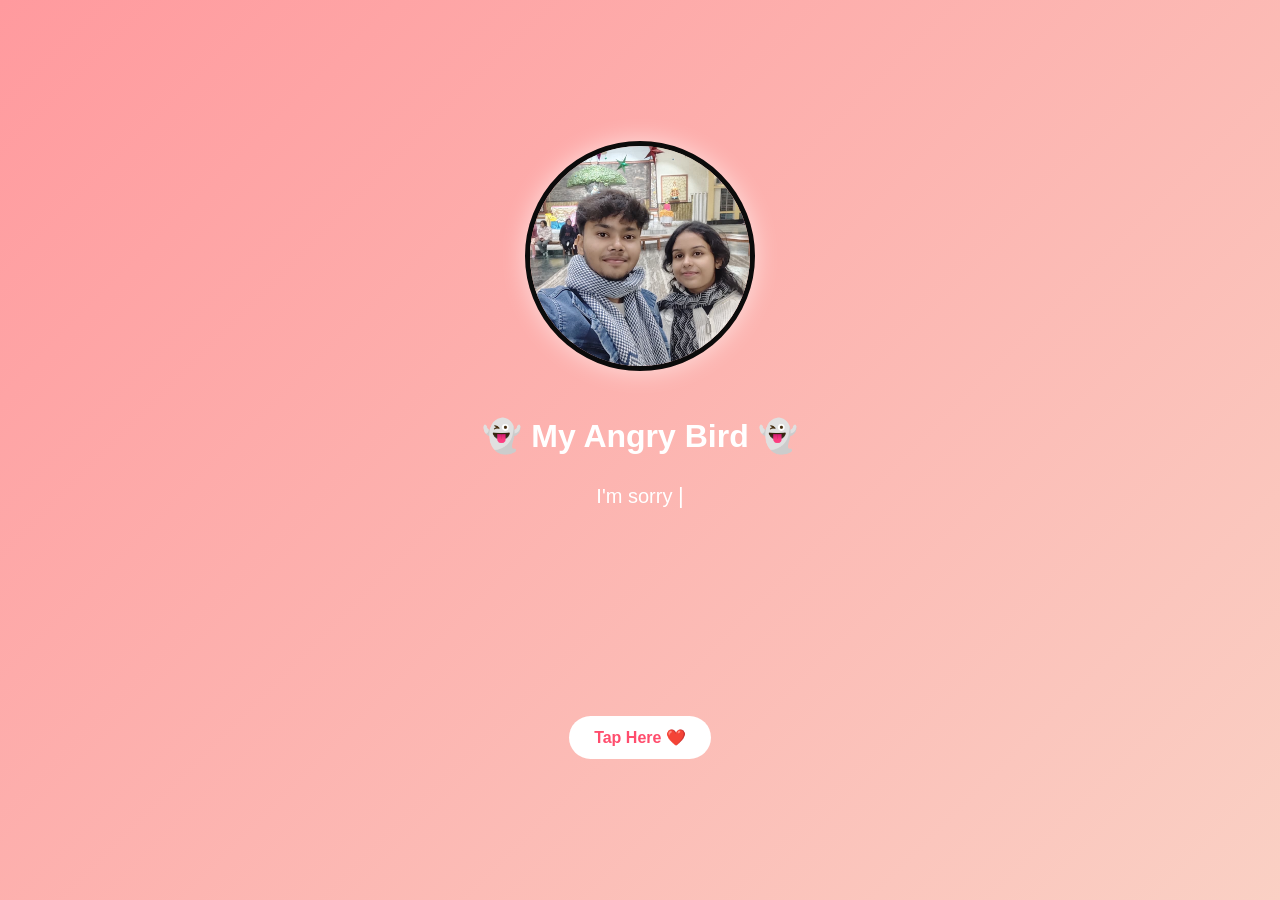
<file: index.html>
<!DOCTYPE html>
<html>
<head>
    <title>Angry Bird</title>
    <link rel="stylesheet" href="style.css">
</head>
<body>
    <div class="page">
        <img src="photo1.jpeg" class="photo" alt="pookie">

        <h1>👻 My Angry Bird 👻</h1>

        <div class="message">
            <span id="typing"></span>
            <span class="cursor">|</span>
        </div>
     <a href="2nd page.html" class="btn">Tap Here ❤️</a>
    </div>

    <script src="1st.js"></script>
</body>
</html>
</file>
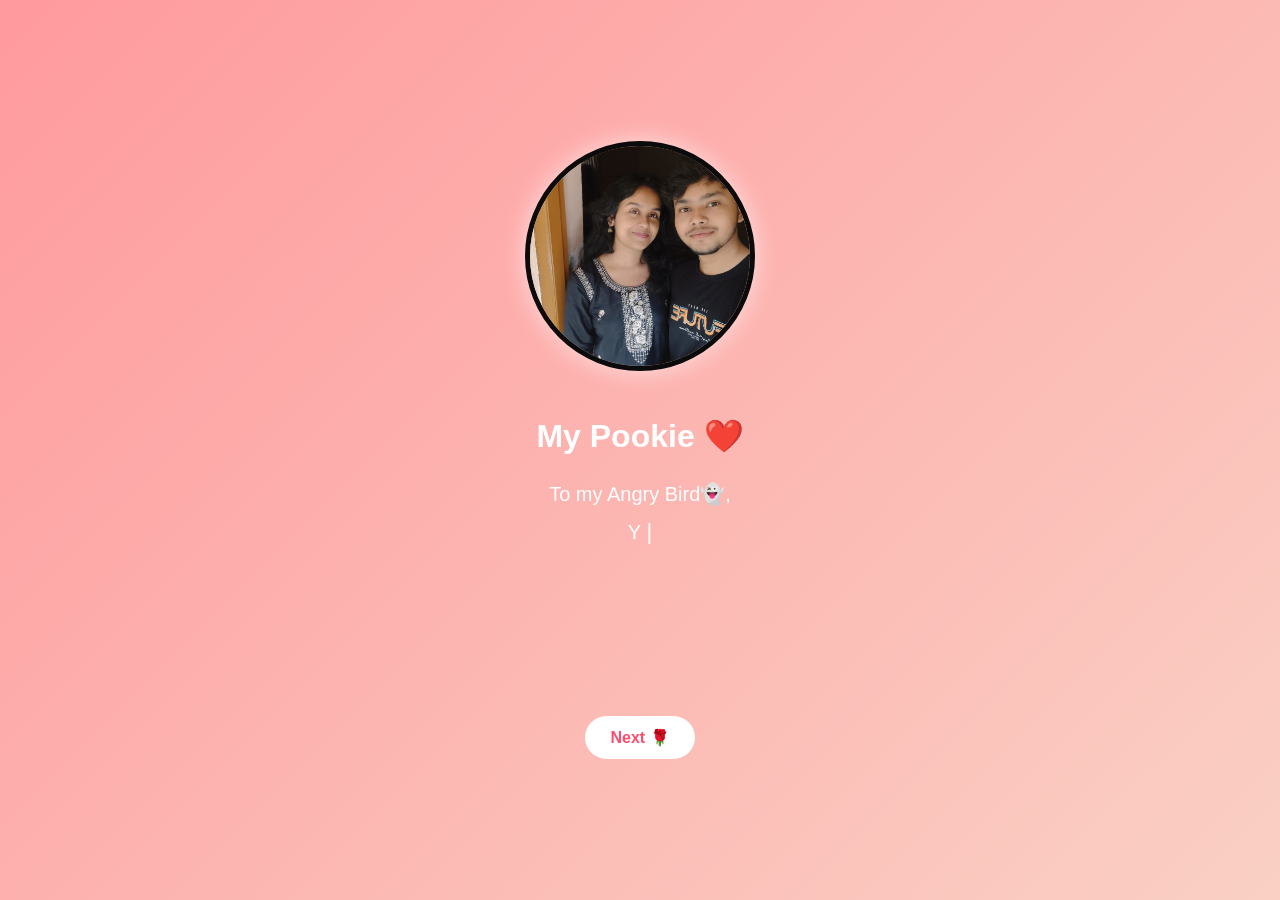
<file: 2nd page.html>
<!DOCTYPE html>
<html>
<head>
    <title>Bestie</title>
    <link rel="stylesheet" href="style.css">
</head>
<body>

<div class="page">

    <img src="photo2.jpeg" class="photo" alt="pookie">

    <h1> My Pookie ❤️</h1>

    <div class="message">
        <span id="typing"></span>
        <span class="cursor">|</span>
    </div>

    <a href="3rd page.html" class="btn">Next 🌹</a>

</div>

<script src="script.js"></script>

</body>
</html>
</file>
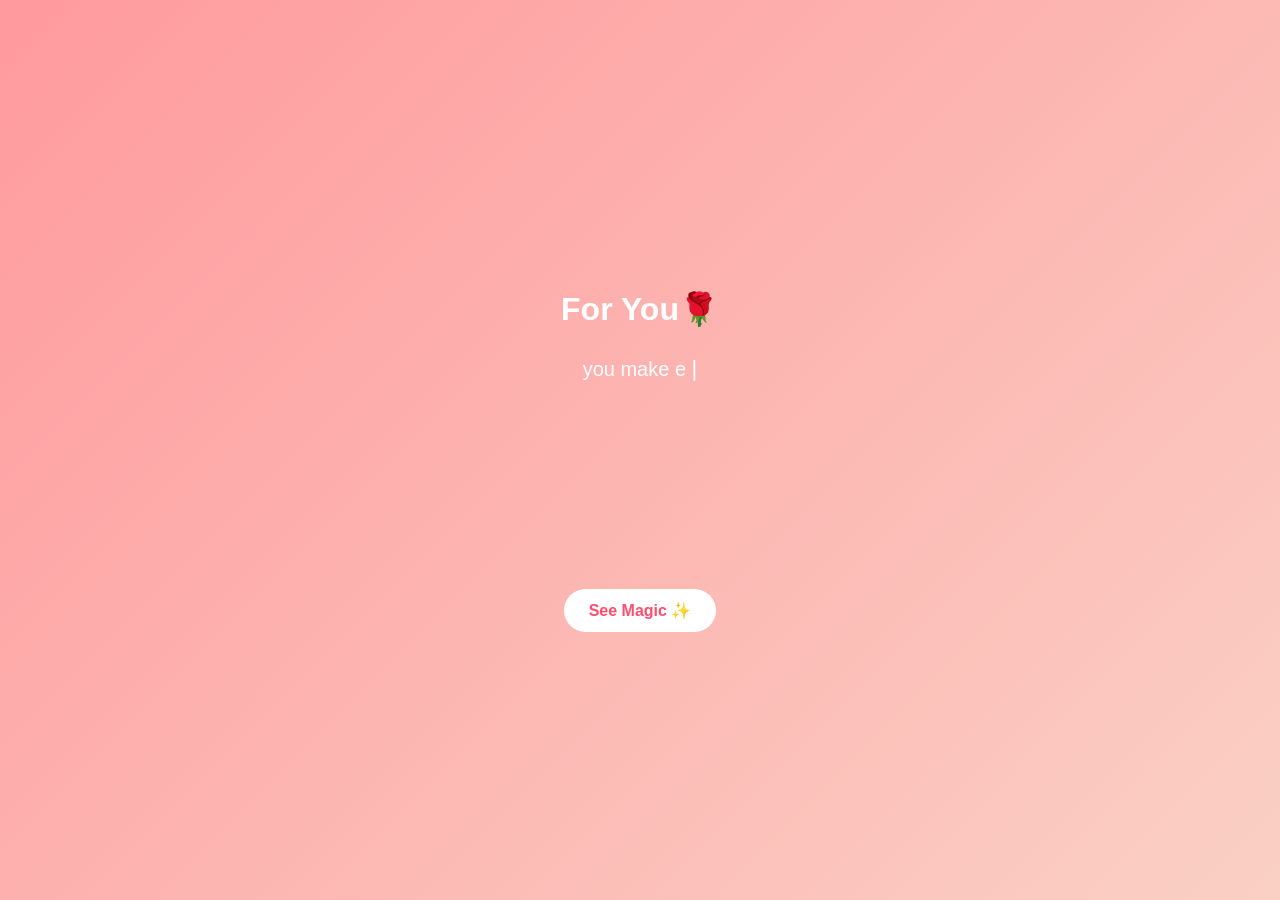
<file: 3rd page.html>
<!DOCTYPE html>
<html>
<head>
    <title>Message</title>
    <link rel="stylesheet" href="style.css">
</head>
<body>
    <div class="page">
        <h1>For You🌹</h1>
         <div class="message">
        <span id="typing"></span>
        <span class="cursor">|</span>
    </div>
        <a href="4th page.html" class="btn">See Magic ✨</a>
    </div>
    <script src="2nd.js"></script>
</body>
</html>
</file>
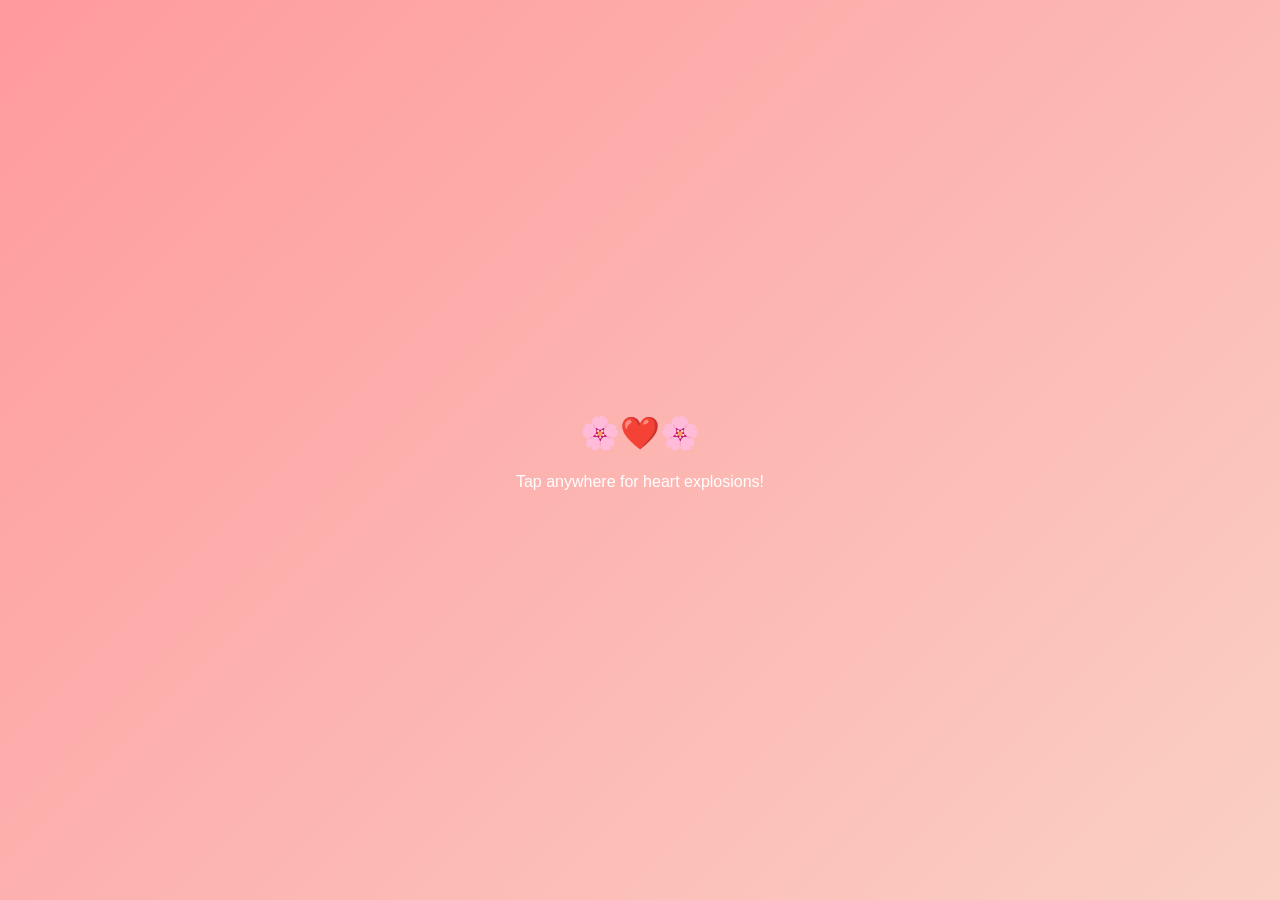
<file: 4th page.html>
<!DOCTYPE html>
<html>
<head>
    <title>Flowers & Hearts</title>
    <link rel="stylesheet" href="style.css">
</head>
<body>
    <div class="page">
        <h1>🌸❤️🌸</h1>
        <p>Tap anywhere for heart explosions!</p>
    </div>

    <script src="heart.js"></script>
</body>
</html>
</file>
<file: style.css>
body{
    margin:0;
    height:100vh;
    display:flex;
    justify-content:center;
    align-items:center;
    background:linear-gradient(135deg,#ff9a9e,#fad0c4);
    font-family:Arial,sans-serif;
    overflow:hidden;
}

.page{
    text-align:center;
    animation:fadeIn 1s ease;
}

h1,p{
    color:white;
}

.btn{
    display:inline-block;
    margin-top:20px;
    padding:12px 25px;
    background:white;
    color:#ff4d6d;
    text-decoration:none;
    border-radius:30px;
    font-weight:bold;
}

@keyframes fadeIn{
    from{
        opacity:0;
        transform:scale(.8);
    }
    to{
        opacity:1;
        transform:scale(1);
    }
}

.heart{
    position:absolute;
    font-size:30px;
    animation:float 2s forwards;
}

@keyframes float{
    from{
        opacity:1;
    }
    to{
        opacity:0;
        transform:translateY(-150px) scale(2);
    }
}

.photo{
    width:220px;
    height:220px;
    object-fit:cover;
    border-radius:50%;
    border:5px solid rgb(11, 11, 11);
    margin-bottom:20px;
    box-shadow:0 0 25px rgba(255,255,255,.6);
}

.message{
    color:white;
    max-width:700px;
    line-height:1.8;
    font-size:20px;
    margin:auto;
    min-height:220px;
}

.cursor{
    animation:blink .8s infinite;
    color:white;
    font-size:22px;
}

@keyframes blink{
    50%{
        opacity:0;
    }
}
</file>
